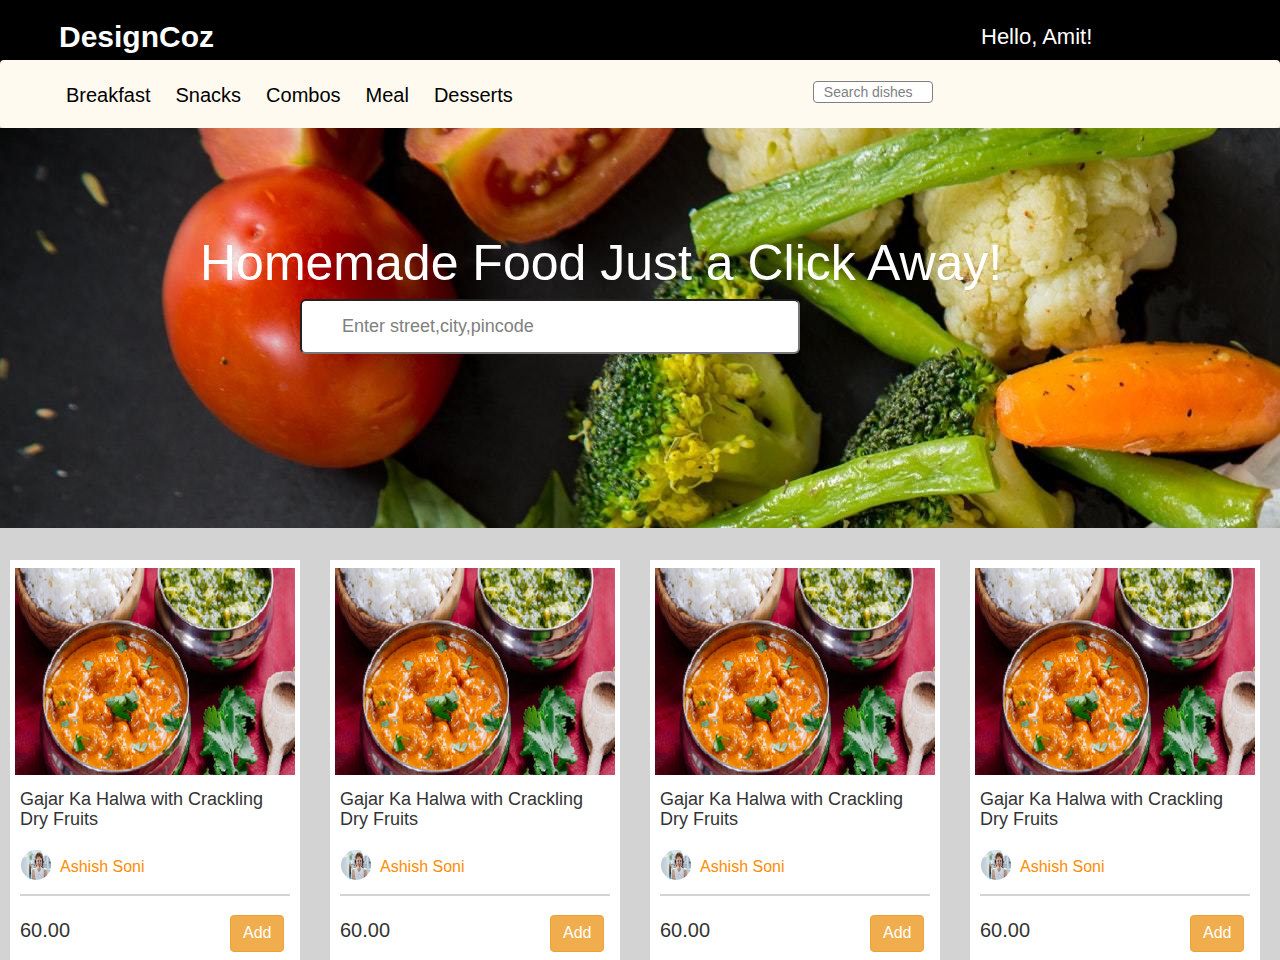
<file: index.html>
<html>
    <head>
        <title>
            WEBPAGE
        </title>
        <link rel="stylesheet" href="webpage.css">
        <!-- Latest compiled and minified CSS -->
<link rel="stylesheet" href="https://maxcdn.bootstrapcdn.com/bootstrap/3.4.0/css/bootstrap.min.css">

<!-- jQuery library -->
<script src="https://ajax.googleapis.com/ajax/libs/jquery/3.4.0/jquery.min.js"></script>

<!-- Latest compiled JavaScript -->
<script src="https://maxcdn.bootstrapcdn.com/bootstrap/3.4.0/js/bootstrap.min.js"></script>
   <link rel="stylesheet" href="https://use.fontawesome.com/releases/v5.8.2/css/all.css" integrity="sha384-oS3vJWv+0UjzBfQzYUhtDYW+Pj2yciDJxpsK1OYPAYjqT085Qq/1cq5FLXAZQ7Ay" crossorigin="anonymous">
    </head>

    <body style="background-color:lightgray;">
       <div class="containerfluid">
        <div class="box1">
          <b>DesignCoz</b></div>
            <div class="box2">
            <i class="fas fa-shopping-cart"></i>
            Hello, Amit!
        </div>
        <div class="navbar">
            <ul>
                <li><a href="#">Breakfast</a></li>
                <li><a href="#">Snacks</a></li>
                <li><a href="#">Combos</a></li>
                <li><a href="#">Meal</a></li>
                <li><a href="#">Desserts</a></li>
            </ul>
             <input type="text" name="abc" value="Search dishes" style="margin:10px 300px; width:120px; color:gray; border-radius:4px; border:1px solid gray; padding:0px 10px;">
        </div>
        
        <div class="aa">
     Homemade Food Just a Click Away!
<div class="abc"> 
  <i class="fas fa-map-marker-alt" style="font-size:28px; color:yellow;"></i>
  <i class="fas fa-location"  style="font-size:28px; color:yellow;"></i>
   <input type="text" name="abc" value="Enter street,city,pincode" style="height:55px; 
    width:500px; border-radius: 6px; z-index:-1; padding-left:40px;"></div>
        </div><br>
        <br>
        
        
        <div class="container-fluid">
            <div class="row">
                <div class="col-lg-3 col-md-6 col-xs-10">
                 <div class="card " style="width: 18rem;">
  <img src="ec5.jpg" class="card-img-top im" alt="...">
  <div class="card-body bb">
    <h4 class="card-title tt">Gajar Ka Halwa with Crackling<br> Dry Fruits</h4>
   <img src="girl.jpg" class="mg img-circle" alt="Cinque Terre">
   <p style="color:darkorange; margin:-34px 50px; font-size:16px;">Ashish Soni</p>
   <div class="line"></div>
   <br>
   <p style="margin-left:10px; font-size:20px;"><i class="fas fa-rupee-sign"></i>60.00</p> <a href="#" class="btn btn-warning " style="font-size:16px; margin:-40px 220px;">Add</a>
  </div>
  </div>
  </div>   
                
                 <div class="col-lg-3 col-md-6 col-xs-10">
                 <div class="card" style="width: 18rem;">
  <img src="ec5.jpg" class="card-img-top im" alt="...">
  <div class="card-body bb">
    <h4 class="card-title tt">Gajar Ka Halwa with Crackling<br> Dry Fruits</h4>
   <img src="girl.jpg" class="mg img-circle" alt="Cinque Terre">
   <p style="color:darkorange; margin:-34px 50px; font-size:16px;">Ashish Soni</p>
   <div class="line"></div>
   <br>
   <p style="margin-left:10px; font-size:20px;"><i class="fas fa-rupee-sign"></i>60.00</p> <a href="#" class="btn btn-warning " style="font-size:16px; margin:-40px 220px;">Add</a>
  </div>
  </div>
  </div>    <div class="col-lg-3 col-md-6 col-xs-10">
                 <div class="card" style="width: 18rem;">
  <img src="ec5.jpg" class="card-img-top im" alt="...">
  <div class="card-body bb">
    <h4 class="card-title tt">Gajar Ka Halwa with Crackling<br> Dry Fruits</h4>
   <img src="girl.jpg" class="mg img-circle" alt="Cinque Terre">
   <p style="color:darkorange; margin:-34px 50px; font-size:16px;">Ashish Soni</p>
   <div class="line"></div>
   <br>
   <p style="margin-left:10px; font-size:20px;"><i class="fas fa-rupee-sign"></i>60.00</p> <a href="#" class="btn btn-warning " style="font-size:16px; margin:-40px 220px;">Add</a>
  </div>
  </div>
  </div>   
                 <div class="col-lg-3 col-md-6 col-xs-10">
                 <div class="card" style="width: 18rem;">
  <img src="ec5.jpg" class="card-img-top im" alt="...">
  <div class="card-body bb">
    <h4 class="card-title tt">Gajar Ka Halwa with Crackling<br> Dry Fruits</h4>
   <img src="girl.jpg" class="mg img-circle" alt="Cinque Terre">
   <p style="color:darkorange; margin:-34px 50px; font-size:16px;">Ashish Soni</p>
   <div class="line"></div>
   <br>
   <p style="margin-left:10px; font-size:20px;"><i class="fas fa-rupee-sign"></i>60.00</p> <a href="#" class="btn btn-warning " style="font-size:16px; margin:-40px 220px;">Add</a>
  </div>
  </div>
  </div>   
                </div>
            </div>
        </div>
    </body>
</html>
</file>
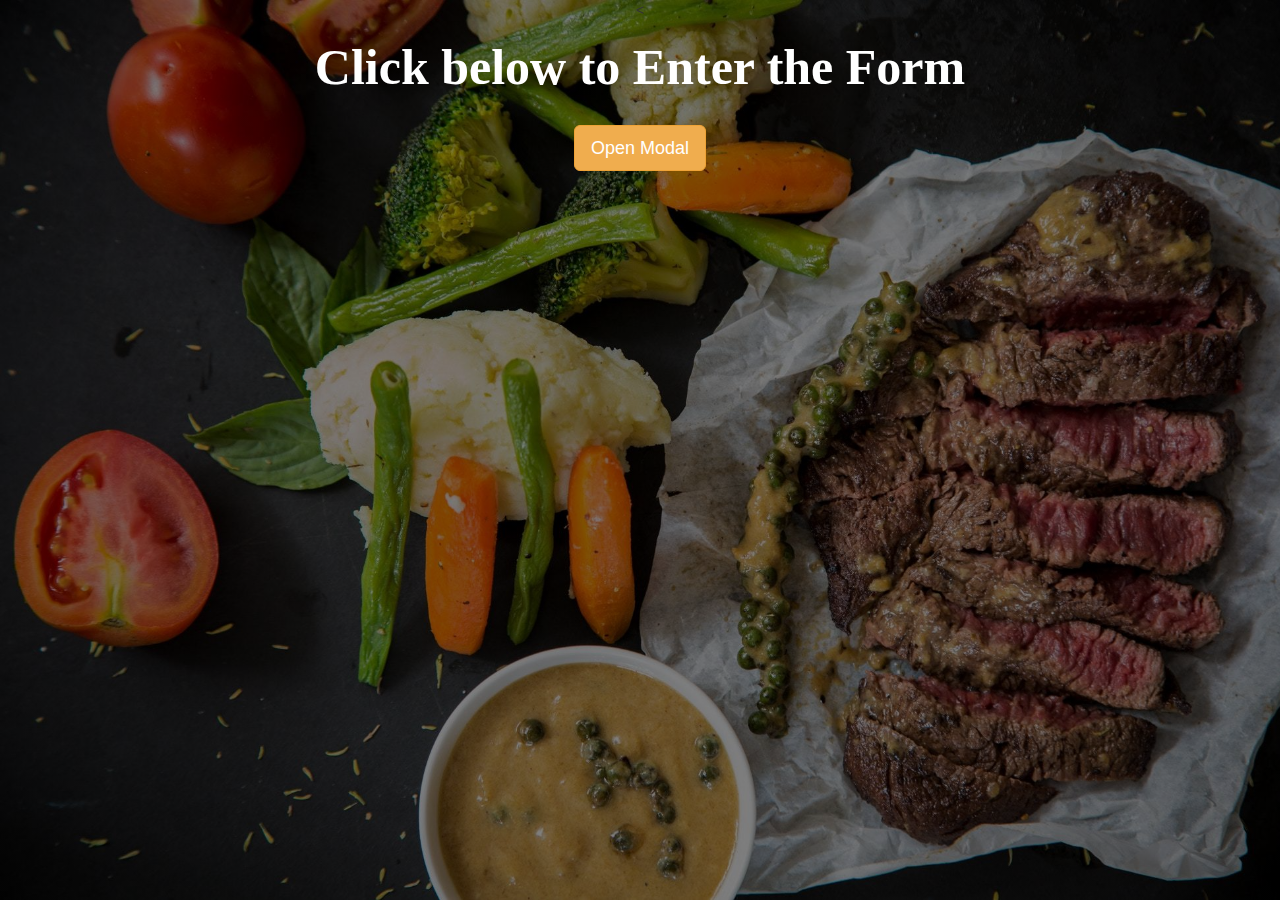
<file: modal.html>
<<!DOCTYPE html>
<html>
<head>
	<meta charset="utf-8">
	<meta http-equiv="X-UA-Compatible" content="IE=edge">
	<title></title>
	
<!-- Latest compiled and minified CSS -->
<link rel="stylesheet" href="https://maxcdn.bootstrapcdn.com/bootstrap/3.4.0/css/bootstrap.min.css">

<!-- jQuery library -->
<script src="https://ajax.googleapis.com/ajax/libs/jquery/3.4.0/jquery.min.js"></script>

<!-- Latest compiled JavaScript -->
<script src="https://maxcdn.bootstrapcdn.com/bootstrap/3.4.0/js/bootstrap.min.js"></script>



<style>
	body{
		
		background-size: cover;
		text-align: center;
		
	}
	.aa{
		color:gray;
		border-radius:4px;
		font-size:18px;
		height:40px;
	}
</style>
</head>
<body style="background-image:linear-gradient(rgba(0,0,0,0.5),rgba(0,0,0,0.5)),url('ec7.jpg') ;">

	
	<h1 style="font-family: cursive; font-weight:800; font-size: 50px; color:white;">
		
	Click below to Enter the Form</h1>
	<br>
	<button type="button" class="btn btn-warning btn-lg" data-toggle="modal" data-target="#modal">Open Modal</button>


	<div class="container">
		<div class="row">
			<div class="col-lg-12">
	<div id="modal" class="modal fade" role="abc">
  <div class="modal-dialog" style="height:40vh; width:30%;">

  	<div class="modal-content">
      <div class="modal-header">
        <img src="ec5.jpg">
        
      </div>
      <div class="modal-body" >
        <p>Enter your username and password here:</p>
        <input type="text" class="aa" value="Username"><br><br>
          <input type="text" class="aa" value="Password">
      </div>
      <div class="modal-footer">
        <a href="webpage1.html" button type="button" class="btn btn-info">LOG IN</button></a>
         <button type="button" class="btn btn-info">SIGN IN</button>
      </div>
    </div>

  </div>
</div>
</body>
</html>
</file>
<file: webpage.css>
.box1{
    background-color: black;
    color:white;
    height:80px;
    width:100%;
    border:1px solid black;
    font-family:arial;
    font-size:30px;
    padding:15px 58px;
}
.box2{
    background-color: black;
    color:white;
    height:40px;
    width:auto;
   border:1px solid black;
    font-family:arial;
    font-size:22px;
   padding-left:980px;
    margin-top:-60px;
}
.navbar{
    height:68px;
    width:100%;
    background-color:floralwhite;
       color:black;
    border:1px solid black;
  
  
}
ul{
    display:float;
     color:black;
}

li{
     color:black;
    text-decoration: none;
    list-style:none;
    float:left;
    padding-top:20px;
    padding-left:25px;
    font-size:20px;
   
}
li a{
    color:bLack;
}

.aa{
    margin-top:-20px;
    background-image: url(../ec7.jpg);      
    width:100%;
    height:400px;
    border:none;    
    color:white;
    font-size:50px;
    padding:100px 200px;
}
.abc{
    color:gray;
    font-size:18px;
   margin-left:100px;
    
}
.im{
    width:280px;
    
}

.bb{
    margin:-225px -5px;
    background-color:white;
    height:400px;
    width:290px;
}
.tt{
    padding-top:230px;
    padding-left:10px;
}
.mg{
    margin:10px 11px;
    height:30px;
    width:30px;
}
.line{
    margin-top:50px;
    margin-left:10px;
    height:2px;
    width:270px;
    background-color:lightgray;
    
    
}
</file>
